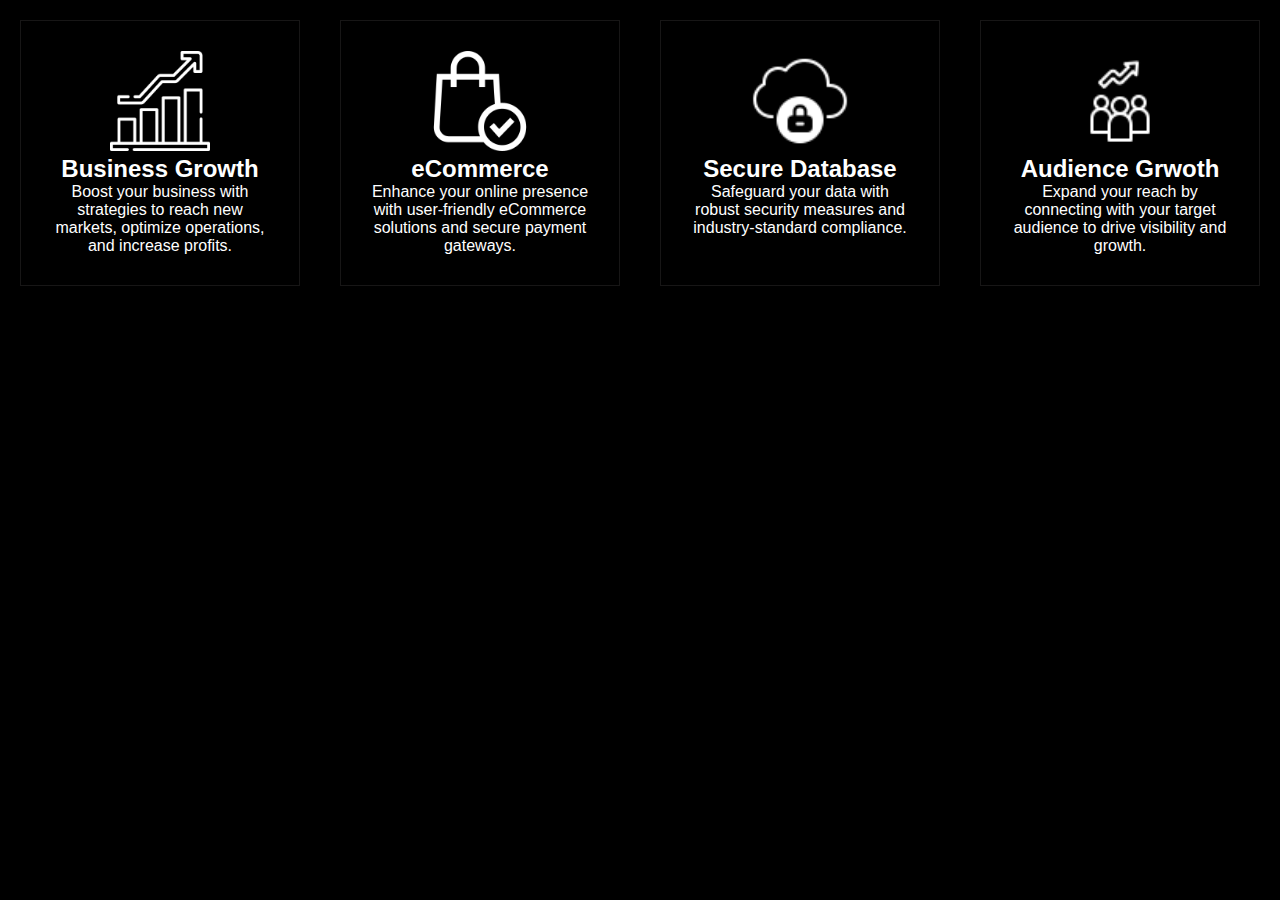
<file: About/index.html>
<!DOCTYPE html>
<html lang="en">
<head>
    <meta charset="UTF-8">
    <meta name="viewport" content="width=device-width, initial-scale=1.0">
    <title>About Us</title>
    <link rel="stylesheet" href="style.css">
</head>
<body>
    <div class="row">
        <div class="cards"></div>
            <div class="card">
                <img src="growth.png" alt="image 1">
                <h2>Business Growth</h2>
                <p>Boost your business with strategies to reach new markets, optimize operations, and increase profits.</p>
            </div>
            <div class="card">
                <img src="eCommerce.png" alt="image 2">
                <h2>eCommerce</h2>
                <p>Enhance your online presence with user-friendly eCommerce solutions and secure payment gateways.</p>
            </div>
            <div class="card">
                <img src="cloud-data.png" alt="Image 3">
                <h2>Secure Database</h2>
                <p>Safeguard your data with robust security measures and industry-standard compliance.</p>
            </div>
            <div class="card">
                <img src="audience-growth.png" alt="Image 4">
                <h2>Audience Grwoth</h2>
                <p>Expand your reach by connecting with your target audience to drive visibility and growth.</p>
            </div>
        </div>
    </div>
</body>
</html>
</file>
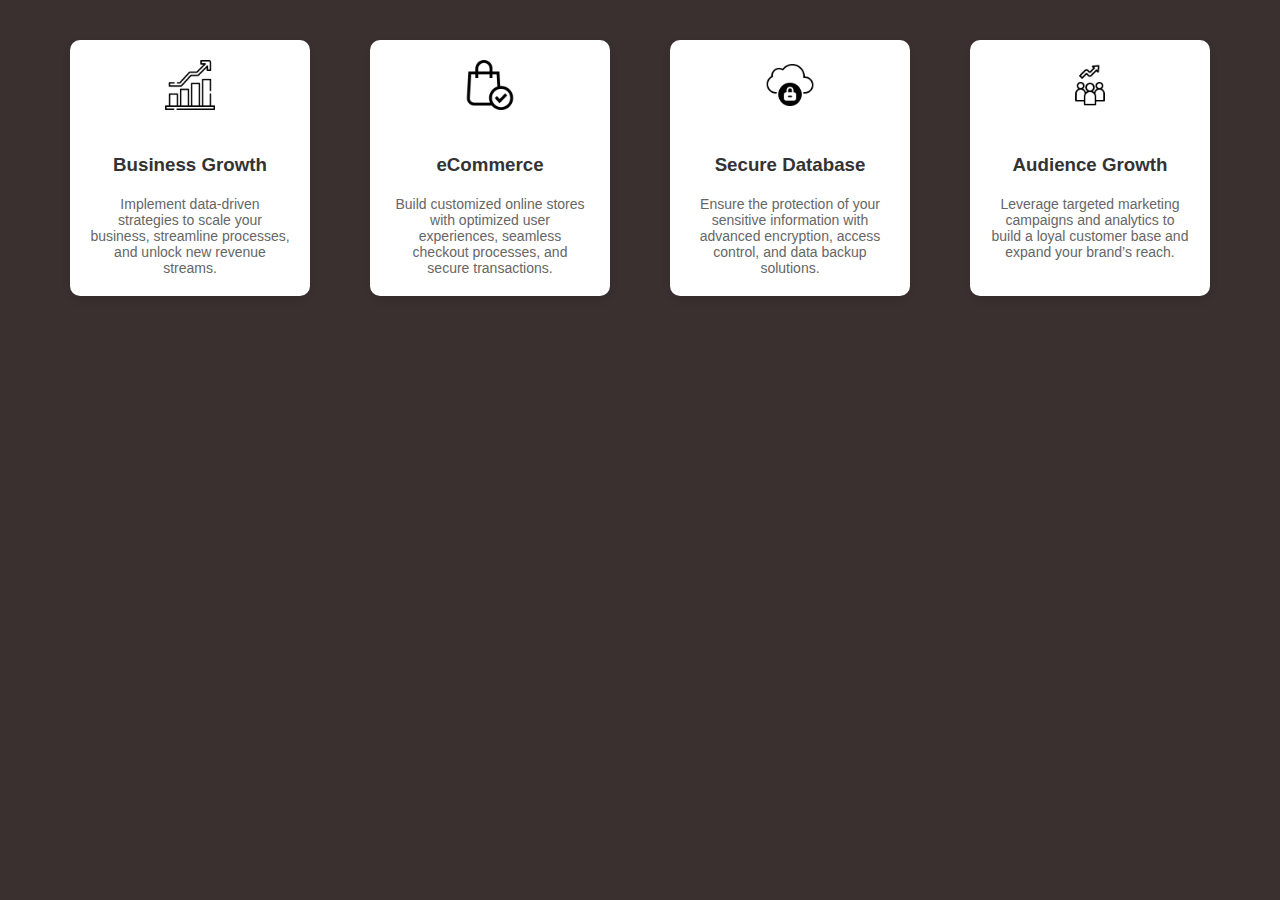
<file: About_cards/index.html>
<!DOCTYPE html>
<html lang="en">
<head>
    <meta charset="UTF-8">
    <meta name="viewport" content="width=device-width, initial-scale=1.0">
    <title>About Us</title>
    <link rel="stylesheet" href="styles.css">
</head>
<body>
    <section class="cards-section">
        <div class="card">
            <div class="icon"><img src="growth.png" alt="Business Growth"></div>
            <h3>Business Growth</h3>
            <p>Implement data-driven strategies to scale your business, streamline processes, and unlock new revenue streams.</p>
        </div>
        <div class="card">
            <div class="icon"><img src="eCommerce.png" alt="eCommerce"></div>
            <h3>eCommerce</h3>
            <p>Build customized online stores with optimized user experiences, seamless checkout processes, and secure transactions.</p>
        </div>
        <div class="card">
            <div class="icon"><img src="cloud-data.png" alt="Secure Database"></div>
            <h3>Secure Database</h3>
            <p>Ensure the protection of your sensitive information with advanced encryption, access control, and data backup solutions.</p>
        </div>
        <div class="card">
            <div class="icon"><img src="audience-growth.png" alt="Audience Growth"></div>
            <h3>Audience Growth</h3>
            <p>Leverage targeted marketing campaigns and analytics to build a loyal customer base and expand your brand’s reach.</p>
        </div>
    </section>
</body>
</html>
</file>
<file: About/style.css>
* {
    margin: 0;
    padding: 0%;
    font-family: 'poppins', sans-serif;
    box-sizing: border-box;
}

body {
    font-family: Arial, sans-serif;
    margin: 0;
    padding: 0;
    background-color: #000;
}
  
.row {
    display: flex;
    flex-wrap: wrap;
    justify-content: center;
}
  
.card {
    margin: 20px;
    width: calc(25% - 40px);
    background-color: #000;
    border: 1px solid #171616;
    box-shadow: 0 0 10px rgba(0, 0, 0, 0.1);
    padding: 30px;
    text-align: center;
    transition: transform 0.3s, box-shadow 0.3s;
}

.card:hover {
    transform: scale(1.05);
    box-shadow: 0 0 20px rgba(0, 0, 0, 0.3);
}
  
.card img {
    width: 100%;
    height: 100px;
    object-fit: contain;
    border-radius: 10px 10px 0 0;
    margin: 0 auto;
    filter: invert(1);
}
  
.card h2 {
    margin-top: 0;
    color: #fff;
}

.card p {
    color: #fff;
}

/*Adding animation effect on card hover*/
.card:hover img {
    animation: spin 0.5s linear;
}

@keyframes spin {
    0% {
        transform: rotate(0deg);
    }
    100% {
        transform: rotate(360deg);
    }
}
  
/* Make it responsive */
@media (max-width: 1200px) {
    .card {
      width: calc(33.33% - 40px);
    }
}
  
@media (max-width: 900px) {
    .card {
      width: calc(50% - 40px);
    }
}
  
@media (max-width: 600px) {
    .card {
      width: 100%;
    }
}
</file>
<file: About_cards/styles.css>
* {
    margin: 0;
    padding: 0;
    box-sizing: border-box;
}

body {
    font-family: Arial, sans-serif;
    background-color: #f4f4f4;
    color: #333;
    background-color: #3B3030;
}


.cards-section {
    display: flex;
    justify-content: space-around;
    margin: 40px;
}

.card {
    background-color: #fff;
    border-radius: 10px;
    padding: 20px;
    width: 20%;
    box-shadow: 0 4px 8px rgba(0, 0, 0, 0.1);
    text-align: center;
    transition: transform 0.3s ease, box-shadow 0.3s ease, background-color 0.3s ease, color 0.3s ease;
}

.card h3 {
    margin: 20px 0;
    transition: color 0.3s ease; /* For smooth text color transition */
}

.card p {
    font-size: 14px;
    color: #666;
    transition: color 0.3s ease; /* For smooth text color transition */
}

.card .icon img {
    width: 50px;
    height: 50px;
    margin-bottom: 20px;
}

.card:hover {
    transform: scale(1.05); 
    box-shadow: 0 8px 16px rgba(0, 0, 0, 0.2); 
    cursor: pointer; 
    background-color: #795757;
}

.card:hover h3,
.card:hover p {
    color: #fff; 
}

@media (max-width: 768px) {
    .cards-section {
        flex-direction: column;
        align-items: center;
    }

    .card {
        width: 80%;
        margin-bottom: 20px;
    }
}
</file>
